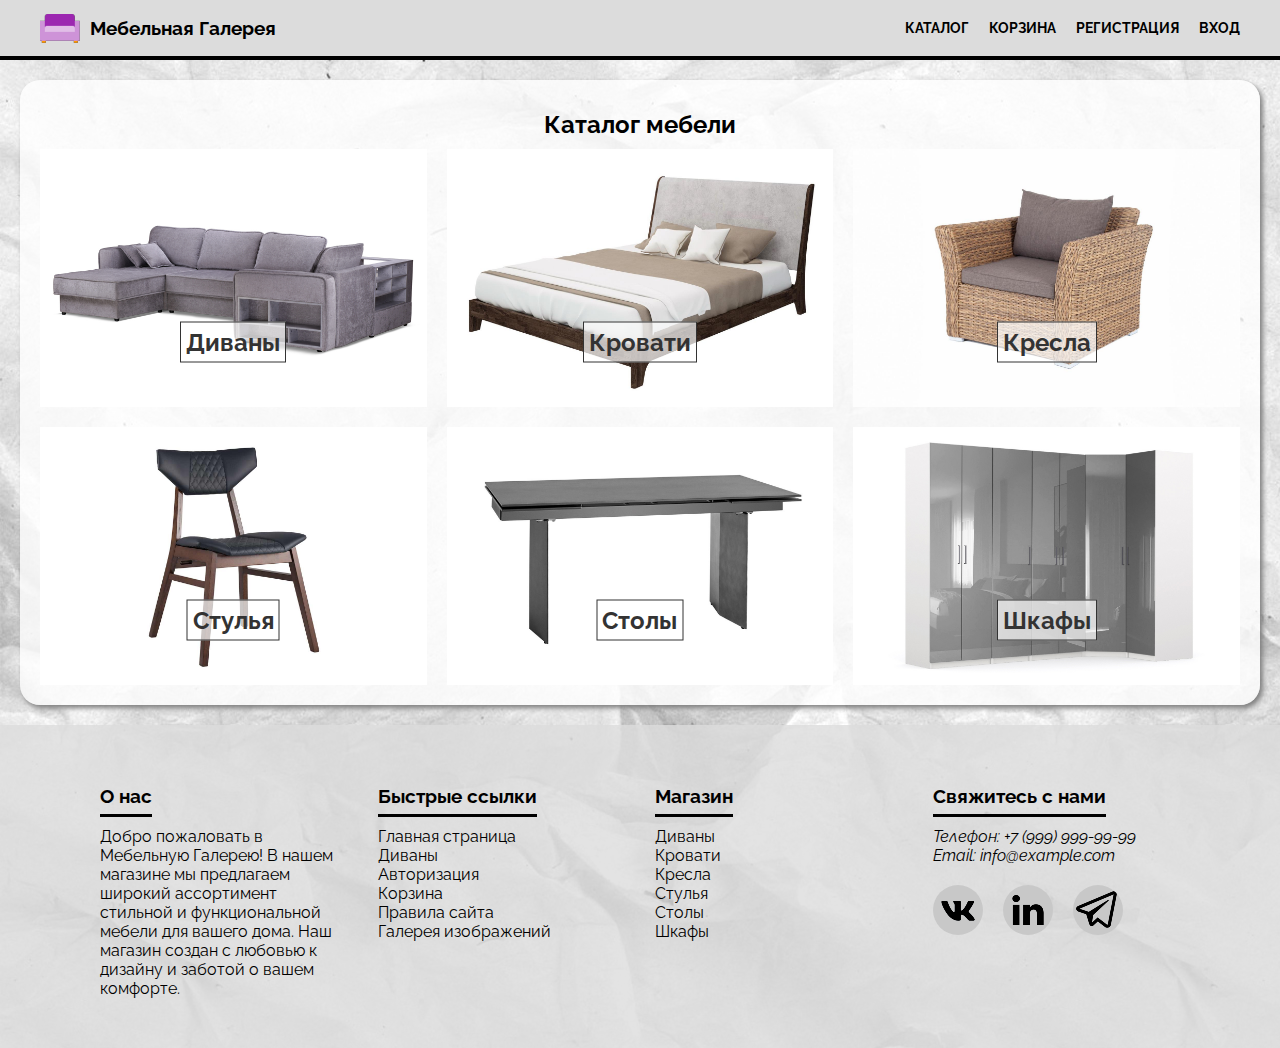
<file: index.html>
<!DOCTYPE html>
<html lang="en">

<head>
    <meta charset="UTF-8">
    <meta name="viewport" content="width=device-width, initial-scale=1.0">
    <title>Мебельная Галерея</title>
    <link rel="icon" type="image/png" href="static/images/favicon/favicon.png">
    <link rel="stylesheet" href="static/styles/style.css">
    <link rel="stylesheet" href="static/styles/index.css">
    <style>
        @import url('https://fonts.googleapis.com/css2?family=Raleway:ital,wght@0,400;0,500;0,600;0,700;0,800;0,900;1,400;1,500;1,600;1,700;1,800;1,900&display=swap');
    </style>
</head>

<body>
    <header class="header-body">
        <div class="logo">
            <img src="static/images/favicon/favicon.png" alt="Логотип сайта" width="40px" height="29px">
            <h3>Мебельная Галерея</h3>
        </div>

        <nav class="nav-menu">
            <input type="checkbox" id="checkbox-toggle">
            <label for="checkbox-toggle" class="hamburger"><span class="hamburger-line"></span></label>
            <ul class="nav-list">
                <li><a href="index.html">Каталог</a></li>
                <li><a href="shopping-cart.html">Корзина</a></li>
                <li><a href="registration.html">Регистрация</a></li>
                <li><a href="login.html">Вход</a></li>
            </ul>
        </nav>     
    </header>

    <main>
        <article>
            <section>
                <h2 id="catalog">Каталог мебели</h2>
                <div class="catalog-table">
                  <a href="page.html" target="_blank" class="catalog-item">
                    <img src="static/images/catalog/catalog-sofa.jpg" alt="Диваны">
                    <p>Диваны</p>
                  </a>
                  <a href="#" class="catalog-item">
                    <img src="static/images/catalog/catalog-bed.jpg" alt="Кровати">
                    <p>Кровати</p>
                  </a>
                  <a href="#" class="catalog-item">
                    <img src="static/images/catalog/catalog-armchair.jpg" alt="Кресла">
                    <p>Кресла</p>
                  </a>
                  <a href="#" class="catalog-item">
                    <img src="static/images/catalog/catalog-chair.jpg" alt="Стулья">
                    <p>Стулья</p>
                  </a>
                  <a href="#" class="catalog-item">
                    <img src="static/images/catalog/catalog-table.jpg" alt="Столы">
                    <p>Столы</p>
                  </a>
                  <a href="#" class="catalog-item">
                    <img src="static/images/catalog/catalog-wardrobe.jpg" alt="Шкафы">
                    <p>Шкафы</p>
                  </a>
                </div>
            </section>

        </article>
    </main>

    <footer>
        <div class="about-us">
            <h3>О нас</h3>
            <p>
                Добро пожаловать в Мебельную Галерею! В нашем магазине мы предлагаем широкий ассортимент стильной и функциональной мебели для вашего дома. Наш магазин создан с любовью к дизайну и заботой о вашем комфорте.
            </p>
        </div>

        <div class="quick-links">
            <h3>Быстрые ссылки</h3>
            <ul>
                <li><a href="index.html">Главная страница</a></li>
                <li><a href="page.html">Диваны</a></li>
                <li><a href="login.html">Авторизация</a></li>
                <li><a href="shopping-cart.html">Корзина</a></li>
                <li><a href="#">Правила сайта</a></li>
                <li><a href="#">Галерея изображений</a></li>
            </ul>
        </div>

        <div class="shop">
            <h3>Магазин</h3>
            <ul>
                <li><a href="#">Диваны</a></li>
                <li><a href="#">Кровати</a></li>
                <li><a href="#">Кресла</a></li>
                <li><a href="#">Стулья</a></li>
                <li><a href="#">Столы</a></li>               
                <li><a href="#">Шкафы</a></li>
             </ul>
        </div>

        <div class="contact-us">
            <h3>Свяжитесь с нами</h3>
            <address>
                Телефон: <a href="tel:+79999999999">+7 (999) 999-99-99</a></p>
                Email: <a href="mailto:info@example.com">info@example.com</a></p>
            </address>
            <div class="circle-buttons">
                <button class="circle" id="circle1"></button>
                <button class="circle" id="circle2"></button>
                <button class="circle" id="circle3"></button>
            </div>
        </div>
    </footer>

</body>

</html>
</file>
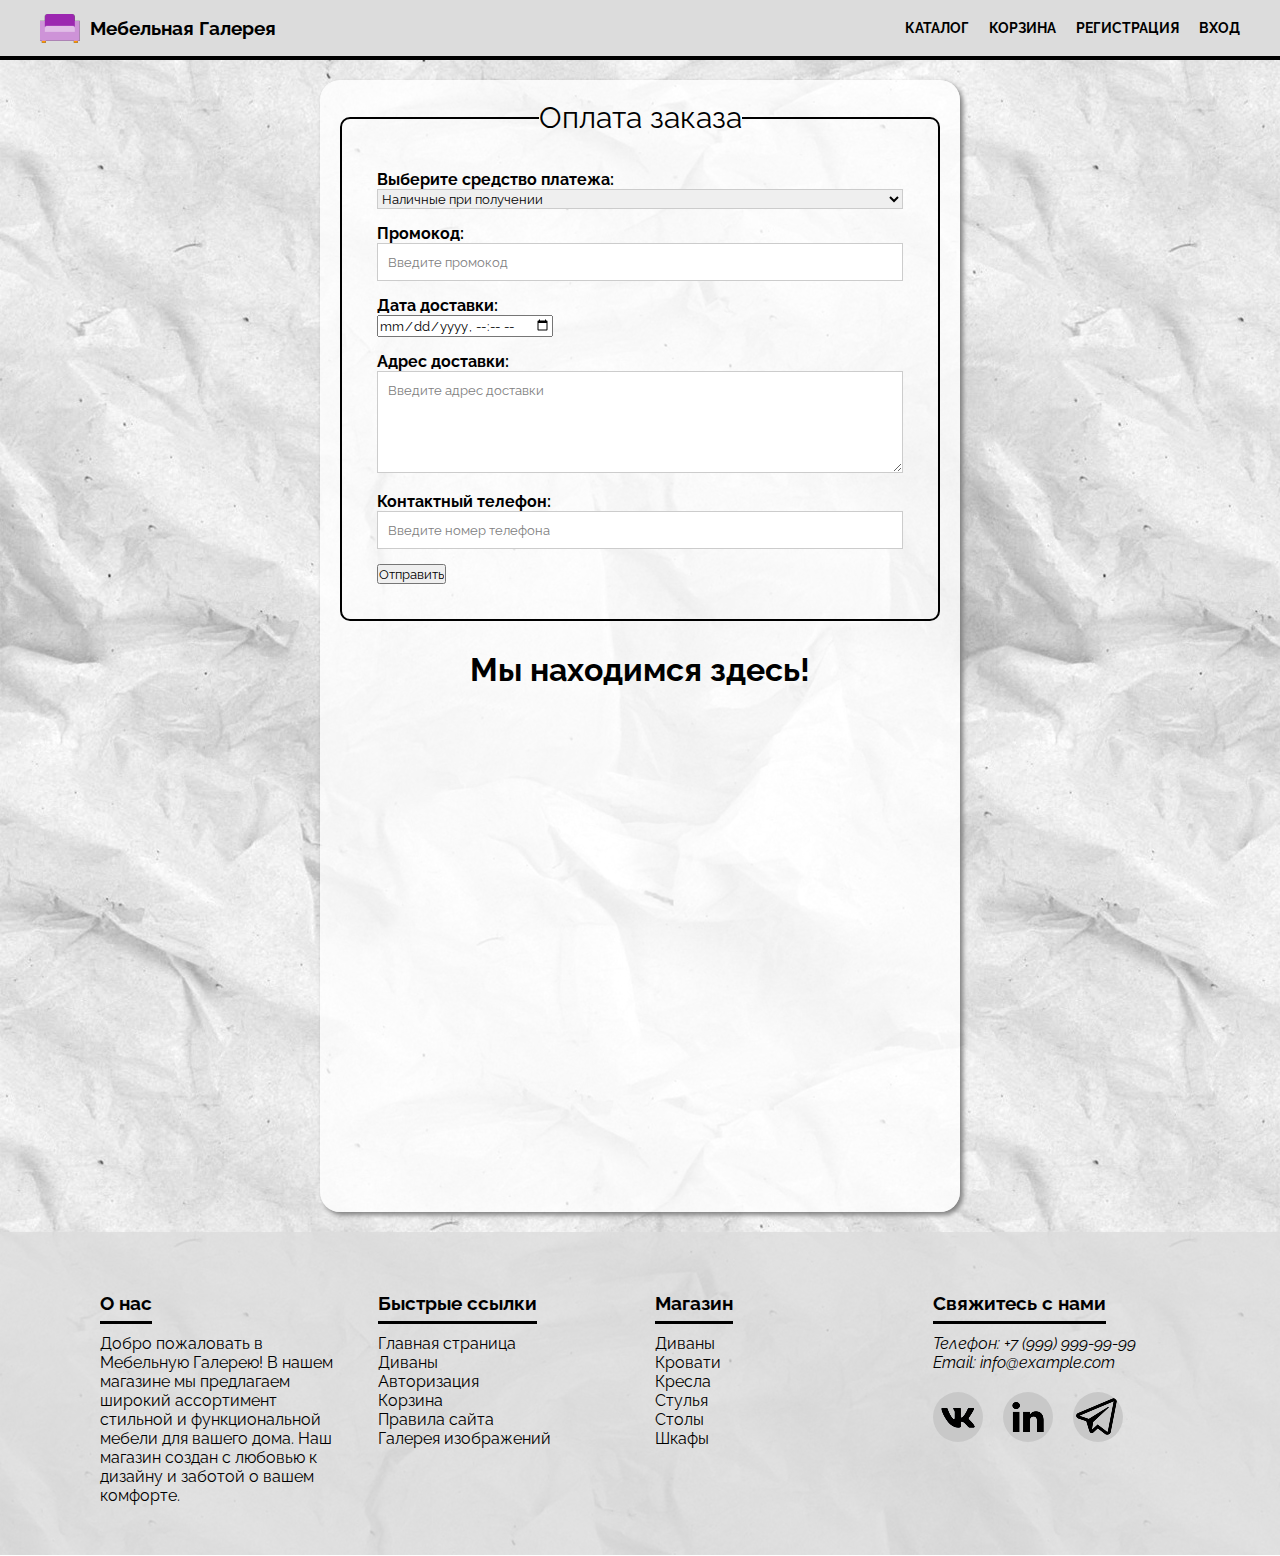
<file: delivery.html>
<!DOCTYPE html>
<html lang="en">

<head>
    <meta charset="UTF-8">
    <meta name="viewport" content="width=device-width, initial-scale=1.0">
    <title>Мебельная Галерея</title>
    <link rel="icon" type="image/png" href="static/images/favicon/favicon.png">
    <link rel="stylesheet" href="static/styles/style.css">
    <link rel="stylesheet" href="static/styles/delivery.css">
    <style>
        @import url('https://fonts.googleapis.com/css2?family=Raleway:ital,wght@0,400;0,500;0,600;0,700;0,800;0,900;1,400;1,500;1,600;1,700;1,800;1,900&display=swap');
    </style>
</head>

<body>
    <header class="header-body">
        <div class="logo">
            <img src="static/images/favicon/favicon.png" alt="Логотип сайта" width="40px" height="29px">
            <h3>Мебельная Галерея</h3>
        </div>

        <nav class="nav-menu">
            <input type="checkbox" id="checkbox-toggle">
            <label for="checkbox-toggle" class="hamburger"><span class="hamburger-line"></span></label>
            <ul class="nav-list">
                <li><a href="index.html">Каталог</a></li>
                <li><a href="shopping-cart.html">Корзина</a></li>
                <li><a href="registration.html">Регистрация</a></li>
                <li><a href="login.html">Вход</a></li>
            </ul>
        </nav>     
    </header>

    <main>
        <article>
            <section>
                <form method="post" action="">
                    <fieldset>
                    <legend>Оплата заказа</legend>
                    
                    <div class="input-form">
                        <label for="payment">Выберите средство платежа:</label>
                        <select id="payment" name="payment" required>
                            <option value="cash">Наличные при получении</option>
                            <option value="banc-card">Банковская карта</option>
                            <option value="installment">Рассрочка</option>
                            <option value="sertificate">Подарочный сертификат</option>
                            <option value="points">Баллы нашего магазина</option>
                            <option value="sber">Баллы СберСпасибо</option>
                        </select>
                    </div>

                    <div class="input-form">
                        <label for="promocode">Промокод:</label>
                        <input type="text" id="promocode" name="promocode" placeholder="Введите промокод">
                    </div>

                    <div class="input-form">
                        <label for="date">Дата доставки:</label>
                        <input type="datetime-local" id="date" name="date" min="2023-10-15T00:00" max="2024-12-31T23:59" placeholder="Введите дату доставки" required>
                    </div>                    

                    <div class="input-form">
                        <label for="address">Адрес доставки:</label>
                        <textarea id="address" name="address"cols="40" rows="5" minlength="10" maxlength="200" placeholder="Введите адрес доставки" required></textarea>
                    </div>
                      
                    <div class="input-form">
                        <label for="phone">Контактный телефон:</label>
                        <input type="tel" id="phone" name="phone" pattern="[0-9]{10}" placeholder="Введите номер телефона" required>
                    </div>


                      
                    <div class="input-form"><input type="submit" value="Отправить"></div>
                    </fieldset>
                  </form> 

                  <div class="map">
                      <h1>Мы находимся здесь!</h1>
                      <iframe src="https://www.google.com/maps/embed?pb=!1m18!1m12!1m3!1d19254.155800235738!2d37.48500802304087!3d55.67294861331134!2m3!1f0!2f0!3f0!3m2!1i1024!2i768!4f13.1!3m3!1m2!1s0x46b54dc1d23b51c3%3A0x74763ed59c81ccb6!2z0KDQotCjINCc0JjQoNCt0JA!5e0!3m2!1sru!2sfr!4v1697380993816!5m2!1sru!2sfr" width="600" height="450" style="border:0;" allowfullscreen="" loading="lazy" referrerpolicy="no-referrer-when-downgrade"></iframe>
                  </div>
            </section>

        </article>
    </main>

    <footer>
        <div class="about-us">
            <h3>О нас</h3>
            <p>
                Добро пожаловать в Мебельную Галерею! В нашем магазине мы предлагаем широкий ассортимент стильной и функциональной мебели для вашего дома. Наш магазин создан с любовью к дизайну и заботой о вашем комфорте.
            </p>
        </div>

        <div class="quick-links">
            <h3>Быстрые ссылки</h3>
            <ul>
                <li><a href="index.html">Главная страница</a></li>
                <li><a href="page.html">Диваны</a></li>
                <li><a href="login.html">Авторизация</a></li>
                <li><a href="shopping-cart.html">Корзина</a></li>
                <li><a href="#">Правила сайта</a></li>
                <li><a href="#">Галерея изображений</a></li>
            </ul>
        </div>

        <div class="shop">
            <h3>Магазин</h3>
            <ul>
                <li><a href="#">Диваны</a></li>
                <li><a href="#">Кровати</a></li>
                <li><a href="#">Кресла</a></li>
                <li><a href="#">Стулья</a></li>
                <li><a href="#">Столы</a></li>               
                <li><a href="#">Шкафы</a></li>
             </ul>
        </div>

        <div class="contact-us">
            <h3>Свяжитесь с нами</h3>
            <address>
                Телефон: <a href="tel:+79999999999">+7 (999) 999-99-99</a></p>
                Email: <a href="mailto:info@example.com">info@example.com</a></p>
            </address>
            <div class="circle-buttons">
                <button class="circle" id="circle1"></button>
                <button class="circle" id="circle2"></button>
                <button class="circle" id="circle3"></button>
            </div>
        </div>
    </footer>

</body>

</html>
</file>
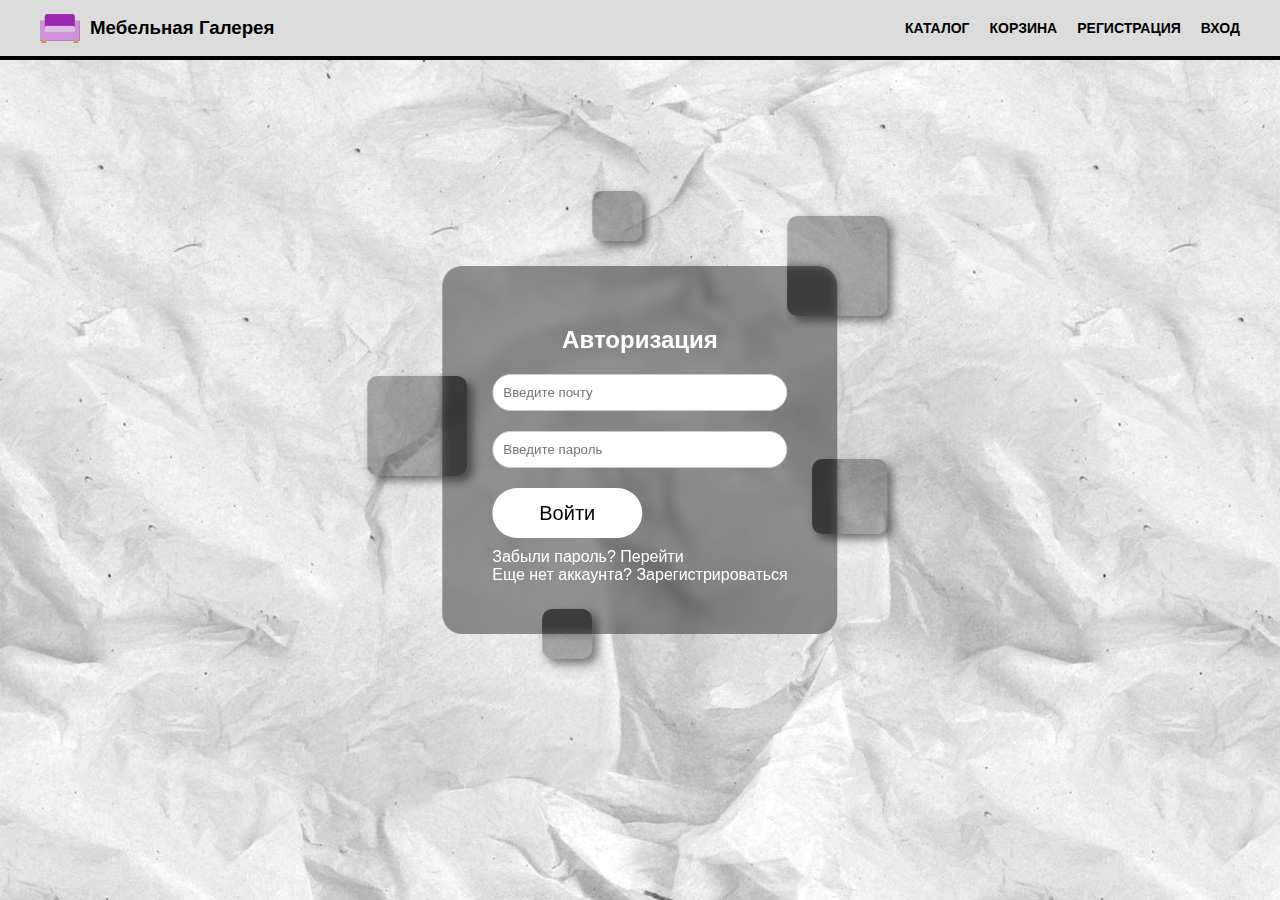
<file: login.html>
<!DOCTYPE html>
<html lang="en">

<head>
    <meta charset="UTF-8">
    <meta name="viewport" content="width=device-width, initial-scale=1.0">
    <title>Мебельная Галерея</title>
    <link rel="icon" type="image/png" href="static/images/favicon/favicon.png">
    <link rel="stylesheet" href="static/styles/style.css">
    <link rel="stylesheet" href="static/styles/login.css">
    <style>
        @import url('https://fonts.googleapis.com/css2?family=Open+Sans&family=Roboto+Condensed:ital,wght@0,300;0,400;0,700;1,300;1,400;1,700&display=swap');
    </style>
</head>

<body>
    <header class="header-body">
        <div class="logo">
            <img src="static/images/favicon/favicon.png" alt="Логотип сайта" width="40px" height="29px">
            <h3>Мебельная Галерея</h3>
        </div>

        <nav class="nav-menu">
            <input type="checkbox" id="checkbox-toggle">
            <label for="checkbox-toggle" class="hamburger"><span class="hamburger-line"></span></label>
            <ul class="nav-list">
                <li><a href="index.html">Каталог</a></li>
                <li><a href="shopping-cart.html">Корзина</a></li>
                <li><a href="registration.html">Регистрация</a></li>
                <li><a href="login.html">Вход</a></li>
            </ul>
        </nav>     
    </header>

    <main>

        <form class="contact-form">
            
            <h2 class="form-title">Авторизация</h2>
            <div class="input-form">
                <input type="email" id="mail" name="mail" placeholder="Введите почту">
            </div>
            <div class="input-form">
                <input type="password" id="password" name="password" pattern="[0-9]{10}" placeholder="Введите пароль">
            </div>
            <div class="input-form">
                <input type="submit" value="Войти">
            </div>

            <div class="extra-inf">
                <div>
                    <p>
                        Забыли пароль? <a href="#">Перейти</a>
                    </p>
                </div>
                <div>
                    <p>
                        Еще нет аккаунта? <a href="registration.html">Зарегистрироваться</a>
                    </p>
                </div>
            </div>
            <div class="square first"></div>
            <div class="square second"></div>
            <div class="square third"></div>
            <div class="square fourth"></div>
            <div class="square fifth"></div>
        </form>

    </main>

</body>

</html>
</file>
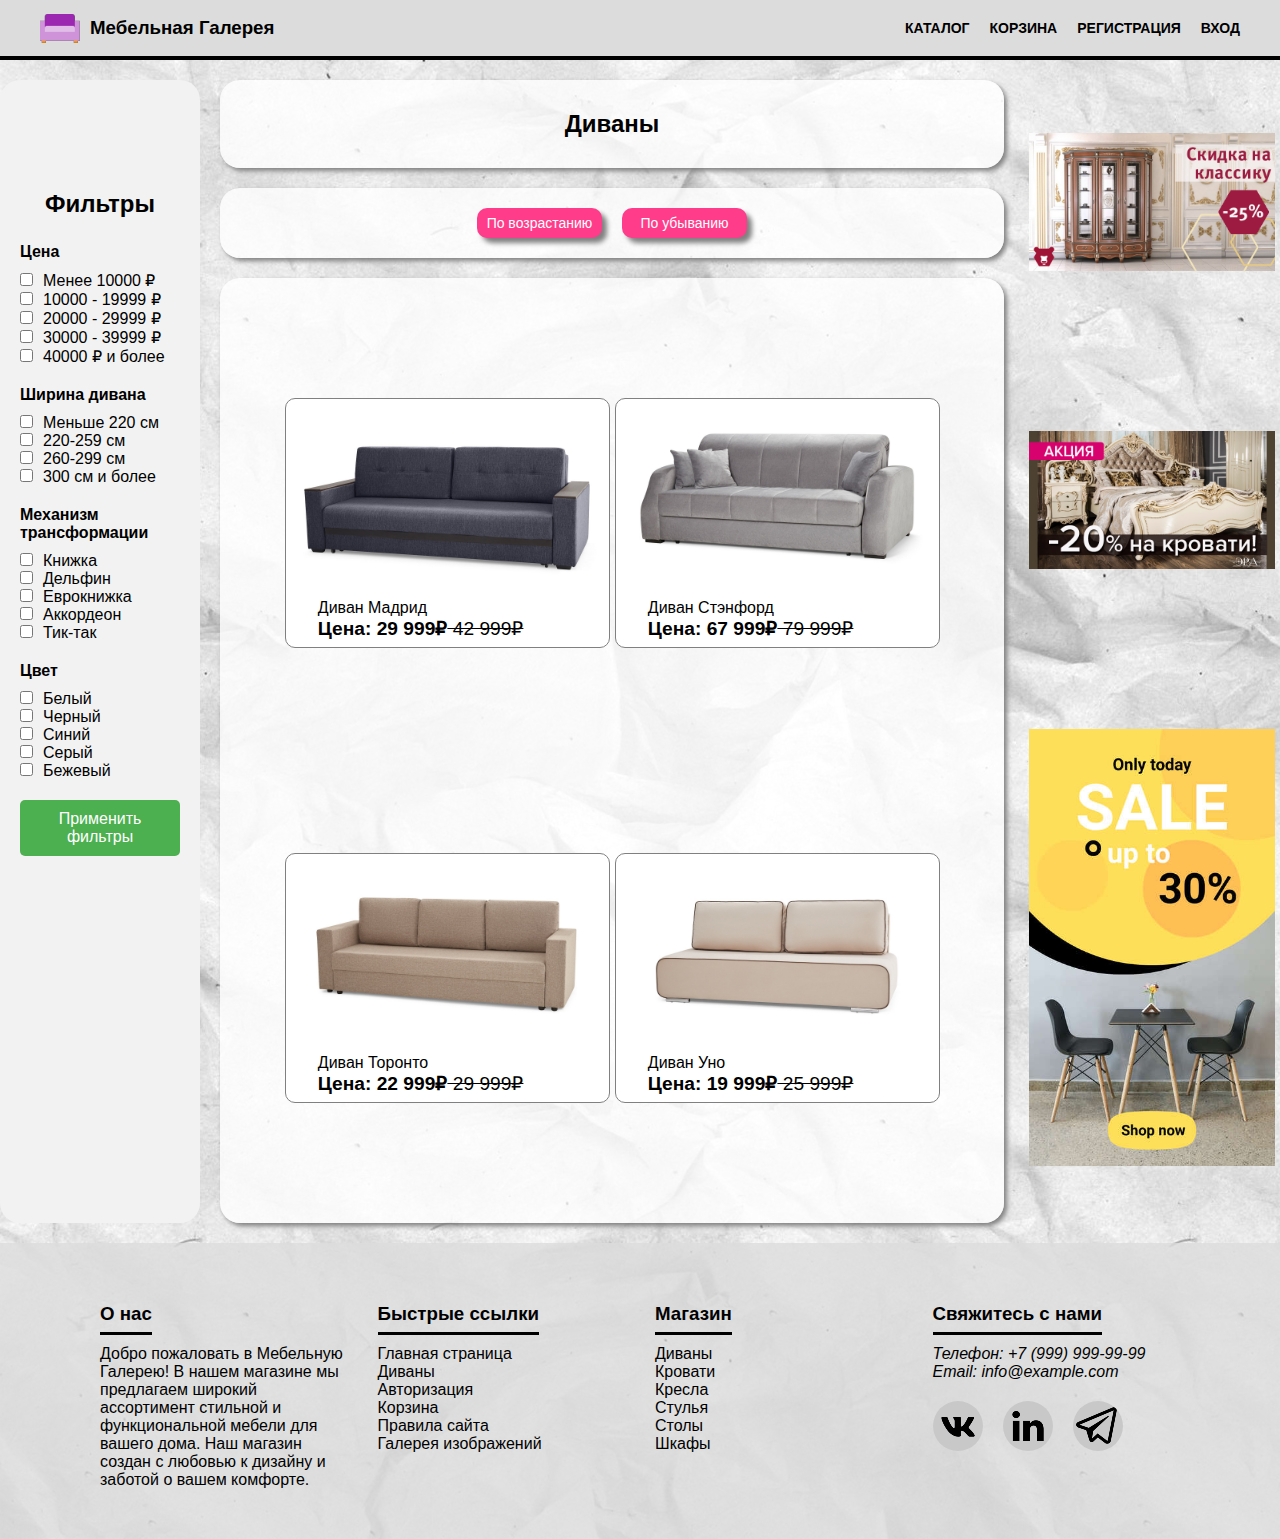
<file: page.html>
<!DOCTYPE html>
<html lang="en">

<head>
    <meta charset="UTF-8" />
    <meta name="viewport" content="width=device-width, initial-scale=1.0" />
    <title>Мебельная Галерея</title>
    <link rel="icon" type="image/png" href="static/images/favicon/favicon.png">
    <link rel="stylesheet" href="static/styles/style.css">
    <link rel="stylesheet" href="static/styles/page.css">
    <style>
        @import url('https://fonts.googleapis.com/css2?family=Open+Sans&family=Roboto+Condensed:ital,wght@0,300;0,400;0,700;1,300;1,400;1,700&display=swap');
    </style>
</head>

<body>
    <header class="header-body">
        <div class="logo">
            <img src="static/images/favicon/favicon.png" alt="Логотип сайта" width="40px" height="29px">
            <h3>Мебельная Галерея</h3>
        </div>

        <nav class="nav-menu">
            <input type="checkbox" id="checkbox-toggle">
            <label for="checkbox-toggle" class="hamburger"><span class="hamburger-line"></span></label>
            <ul class="nav-list">
                <li><a href="index.html">Каталог</a></li>
                <li><a href="shopping-cart.html">Корзина</a></li>
                <li><a href="registration.html">Регистрация</a></li>
                <li><a href="login.html">Вход</a></li>
            </ul>
        </nav>     
    </header>

    <aside class="filter">
        <div class="filter-block">
            <h3>Фильтры</h3>

            <div class="filter-item price">
                <p>Цена</p>
                <ul type="none">
                    <li><input type="checkbox" data-min-price="0" data-max-price="9999">Менее 10000 ₽</input></li>
                    <li><input type="checkbox" data-min-price="10000" data-max-price="19999">10000 - 19999 ₽</input></li>
                    <li><input type="checkbox" data-min-price="20000" data-max-price="29999">20000 - 29999 ₽</input></li>
                    <li><input type="checkbox" data-min-price="30000" data-max-price="39999">30000 - 39999 ₽</li>
                    <li><input type="checkbox" data-min-price="40000" data-max-price="99999">40000 ₽ и более</input></li>
                </ul>
            </div>

            <div class="filter-item width">
                <p>Ширина дивана</p>
                <ul type="none">
                    <li><input type="checkbox" data-min-width="0" data-max-width="219">Меньше 220 см</li>
                    <li><input type="checkbox" data-min-width="220" data-max-width="259">220-259 см</li>
                    <li><input type="checkbox" data-min-width="260" data-max-width="299">260-299 см</li>
                    <li><input type="checkbox" data-min-width="300" data-max-width="999">300 см и более</li>
                </ul>
            </div>

            <div class="filter-item mechanism">
                <p>Механизм трансформации</p>
                <ul type="none">
                    <li><input type="checkbox" data-mechanism="0">Книжка</li>
                    <li><input type="checkbox" data-mechanism="1">Дельфин</li>
                    <li><input type="checkbox" data-mechanism="2">Еврокнижка</li>
                    <li><input type="checkbox" data-mechanism="3">Аккордеон</li>
                    <li><input type="checkbox" data-mechanism="4">Тик-так</li>
                </ul>
            </div>

            <div class="filter-item color">
                <p>Цвет</p>
                <ul type="none">
                    <li><input type="checkbox" class="white" data-color="0">Белый</li>
                    <li><input type="checkbox" class="black" data-color="1">Черный</li>
                    <li><input type="checkbox" class="blue" data-color="2">Синий</li>
                    <li><input type="checkbox" class="green" data-color="3">Серый</li>
                    <li><input type="checkbox" class="red" data-color="4">Бежевый</li>
                </ul>
            </div>

            <button class="filter-button">Применить фильтры</button>
        </div>
    </aside>

    <main>        

        <section>
            <h2>Диваны</h2>
        </section>

        <section class="sorting-buttons">
            <button class="low-to-high flash button">По возрастанию</button>
            <button class="high-to-low flash button">По убыванию</button>
        </section>

        <section class="sofa-sections">
            <ul class="items">
                <li price="29999" data-width="241" data-color="2" data-mechanism="2">
                    <img src="static/images/items/sofas/MadridSofa.jpg" alt="Диван Мадрид">
                    <div class="buy">
                        <div>Диван Мадрид</div>
                        <div><strong>Цена: 29 999₽</strong><s> 42 999₽</s></div>
                    </div>
                    <div class="info">
                        <div class="info-text">
                            <span class="left">Размеры дивана (ШхВхГ)</span>
                            <span class="right">241х91х108 см</span>
                        </div>
                        <div class="info-text">
                            <span class="left">Цвет</span>
                            <span class="right">Синий</span>
                        </div>
                        <div class="info-text">
                            <span class="left">Механизм трансформации</span>
                            <span class="right">Еврокнижка</span>
                        </div>
                        <button class="orange button">
                            <span></span>
                            <span></span>
                            <span></span>
                            <span></span>
                            В корзину
                        </button>
                    </div>
                </li>
                <li price="67999" price="79999" data-width="225" data-color="3" data-mechanism="3">
                    <img src="static/images/items/sofas/StanfordSofa.jpg" alt="Диван Стэнфорд">
                    <div class="buy">
                        <div>Диван Стэнфорд</div>
                        <div><strong>Цена: 67 999₽</strong><s> 79 999₽</s></div>
                    </div>
                    <div class="info">
                        <div class="info-text">
                            <span class="left">Размеры дивана (ШхВхГ):</span>
                            <span class="right">225х93х118 см</span>
                        </div>
                        <div class="info-text">
                            <span class="left">Цвет</span>
                            <span class="right">Cерый</span>
                        </div>
                        <div class="info-text">
                            <span class="left">Механизм трансформации</span>
                            <span class="right">Аккордеон</span>
                        </div>
                        <button class="orange button">
                            <span></span>
                            <span></span>
                            <span></span>
                            <span></span>
                            В корзину
                        </button>
                    </div>
                </li>
                <li price="22999" data-width="235" data-color="4" data-mechanism="1">
                    <img src="static/images/items/sofas/TorontoSofa.jpg" alt="Диван Торонто">
                    <div class="buy">
                        <div>Диван Торонто</div>
                        <div><strong>Цена: 22 999₽</strong><s> 29 999₽</s></div>
                    </div>
                    <div class="info">
                        <div class="info-text">
                            <span class="left">Размеры дивана (ШхВхГ)</span>
                            <span class="right">235х90х155 см</span>
                        </div>
                        <div class="info-text">
                            <span class="left">Цвет</span>
                            <span class="right">Бежевый</span>
                        </div>
                        <div class="info-text">
                            <span class="left">Механизм трансформации</span>
                            <span class="right">Дельфин</span>
                        </div>
                        <button class="orange button">
                            <span></span>
                            <span></span>
                            <span></span>
                            <span></span>
                            В корзину
                        </button>
                    </div>
                </li>
                <li price="19999" data-width="204" data-color="4" data-mechanism="2">
                    <img src="static/images/items/sofas/UnoSofa.jpg" alt="Диван Уно">
                    <div class="buy">
                        <div>Диван Уно</div>
                        <div><strong>Цена: 19 999₽</strong><s> 25 999₽</s></div>
                    </div>
                    <div class="info">
                        <div class="info-text">
                            <span class="left">Размеры дивана (ШхВхГ):</span>
                            <span class="right">204х89х87 см</span>
                        </div>
                        <div class="info-text">
                            <span class="left">Цвет</span>
                            <span class="right">Бежевый</span>
                        </div>
                        <div class="info-text">
                            <span class="left">Механизм трансформации</span>
                            <span class="right">Еврокнижка</span>
                        </div>
                        <button class="orange button">
                            <span></span>
                            <span></span>
                            <span></span>
                            <span></span>
                            В корзину
                        </button>
                    </div>
                </li>
            </ul>
        </section>

    </main>

    <aside class="ads">
        <div class="ads-item">
            <img src="static/images/discounts/ads1.jpg" alt="">
        </div>
        <div class="ads-item">
            <img src="static/images/discounts/ads2.jpg" alt="">
        </div>
        <div class="ads-item">
            <img src="static/images/discounts/ads3.jpg" alt="">
        </div>
        <div class="ads-item">
            <img src="static/images/discounts/ads4.jpg" alt="">
        </div>
    </aside>

    <footer>
        <div class="about-us">
            <h3>О нас</h3>
            <p>
                Добро пожаловать в Мебельную Галерею! В нашем магазине мы предлагаем широкий ассортимент стильной и функциональной мебели для вашего дома. Наш магазин создан с любовью к дизайну и заботой о вашем комфорте.
            </p>
        </div>

        <div class="quick-links">
            <h3>Быстрые ссылки</h3>
            <ul>
                <li><a href="index.html">Главная страница</a></li>
                <li><a href="page.html">Диваны</a></li>
                <li><a href="login.html">Авторизация</a></li>
                <li><a href="shopping-cart.html">Корзина</a></li>
                <li><a href="#">Правила сайта</a></li>
                <li><a href="#">Галерея изображений</a></li>
            </ul>
        </div>

        <div class="shop">
            <h3>Магазин</h3>
            <ul>
                <li><a href="#">Диваны</a></li>
                <li><a href="#">Кровати</a></li>
                <li><a href="#">Кресла</a></li>
                <li><a href="#">Стулья</a></li>
                <li><a href="#">Столы</a></li>               
                <li><a href="#">Шкафы</a></li>
             </ul>
        </div>

        <div class="contact-us">
            <h3>Свяжитесь с нами</h3>
            <address>
                Телефон: <a href="tel:+79999999999">+7 (999) 999-99-99</a></p>
                Email: <a href="mailto:info@example.com">info@example.com</a></p>
            </address>
            <div class="circle-buttons">
                <button class="circle" id="circle1"></button>
                <button class="circle" id="circle2"></button>
                <button class="circle" id="circle3"></button>
            </div>
        </div>
    </footer>
    <script src="scripts/script-sort.js"></script>
    <script src="scripts/script-filter.js"></script>
    <script src="scripts/script-add-to-shopping-cart.js"></script>
</body>

</html>
</file>
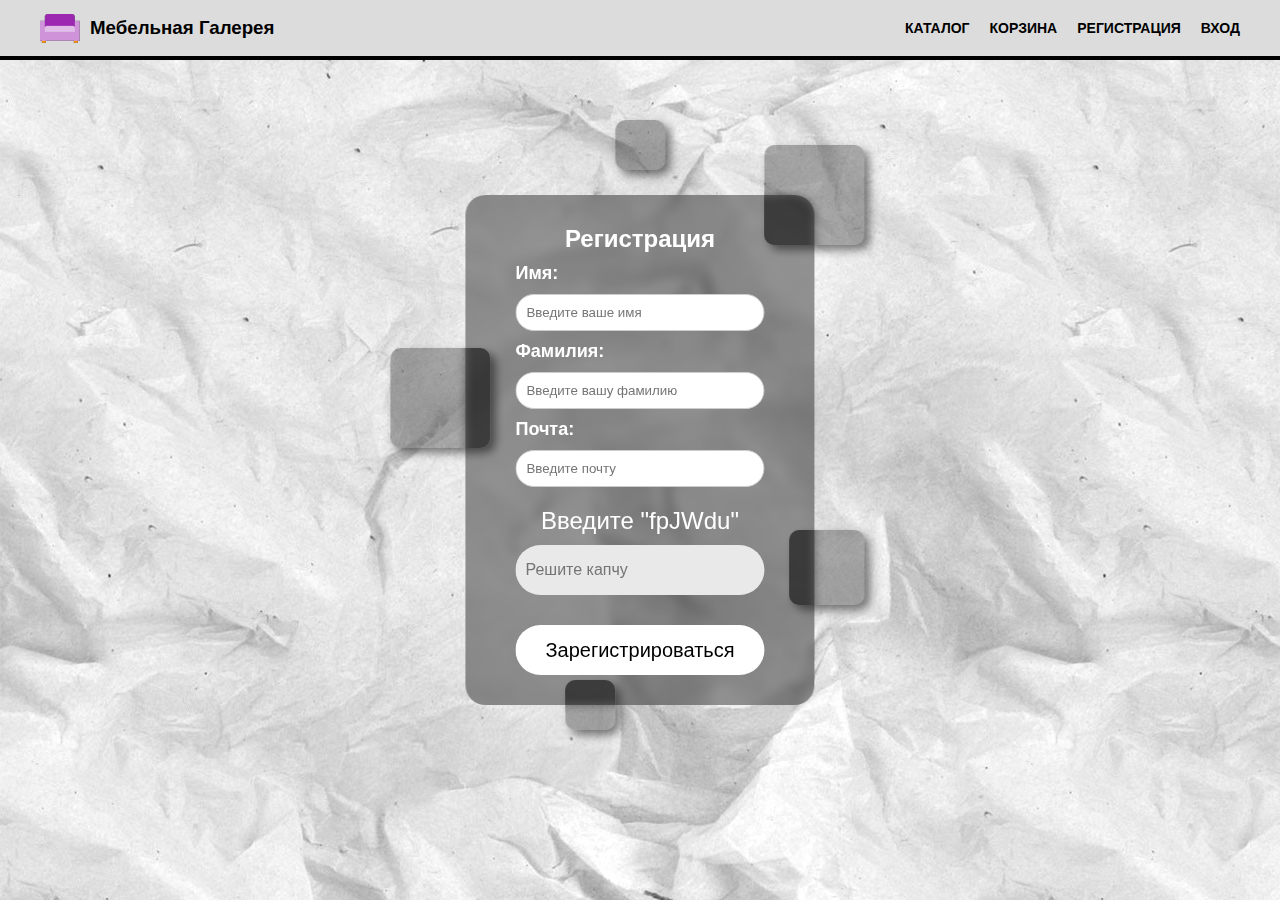
<file: registration.html>
<!DOCTYPE html>
<html lang="en">

<head>
    <meta charset="UTF-8">
    <meta name="viewport" content="width=device-width, initial-scale=1.0">
    <title>Мебельная Галерея</title>
    <link rel="icon" type="image/png" href="static/images/favicon/favicon.png">
    <link rel="stylesheet" href="static/styles/style.css">
    <link rel="stylesheet" href="static/styles/registration.css">
    <style>
        @import url('https://fonts.googleapis.com/css2?family=Open+Sans&family=Roboto+Condensed:ital,wght@0,300;0,400;0,700;1,300;1,400;1,700&display=swap');
    </style>
</head>

<body>
    <header class="header-body">
        <div class="logo">
            <img src="static/images/favicon/favicon.png" alt="Логотип сайта" width="40px" height="29px">
            <h3>Мебельная Галерея</h3>
        </div>

        <nav class="nav-menu">
            <input type="checkbox" id="checkbox-toggle">
            <label for="checkbox-toggle" class="hamburger"><span class="hamburger-line"></span></label>
            <ul class="nav-list">
                <li><a href="index.html">Каталог</a></li>
                <li><a href="shopping-cart.html">Корзина</a></li>
                <li><a href="registration.html">Регистрация</a></li>
                <li><a href="login.html">Вход</a></li>
            </ul>
        </nav>     
    </header>

    <main>

        <form class="contact-form">
            
            <h2 class="form-title">Регистрация</h2>
            <div class="input-form">
                <label for="name">Имя:</label>
                <input type="text" id="name" name="name" placeholder="Введите ваше имя" required>
            </div>
            <div class="input-form">
                <label for="name">Фамилия:</label>
                <input type="text" id="surname" name="surname" placeholder="Введите вашу фамилию" required>
            </div>
            <div class="input-form">
                <label for="mail">Почта:</label>
                <input type="email" id="email" name="email" placeholder="Введите почту">
            </div>

            <div class="captcha">
                <div class="captcha-text" id="captcha-text"></div>
                <input type="text" id="captcha-input" placeholder="Решите капчу">

                <div class="error-message" id="error-message"></div>
            </div>

            <div class="input-form">
                <input type="submit" id="submit-button" value="Зарегистрироваться">
            </div>

            <div class="square first"></div>
            <div class="square second"></div>
            <div class="square third"></div>
            <div class="square fourth"></div>
            <div class="square fifth"></div>
        </form>

    </main>

    <script src="scripts/script-captcha.js"></script>
</body>

</html>
</file>
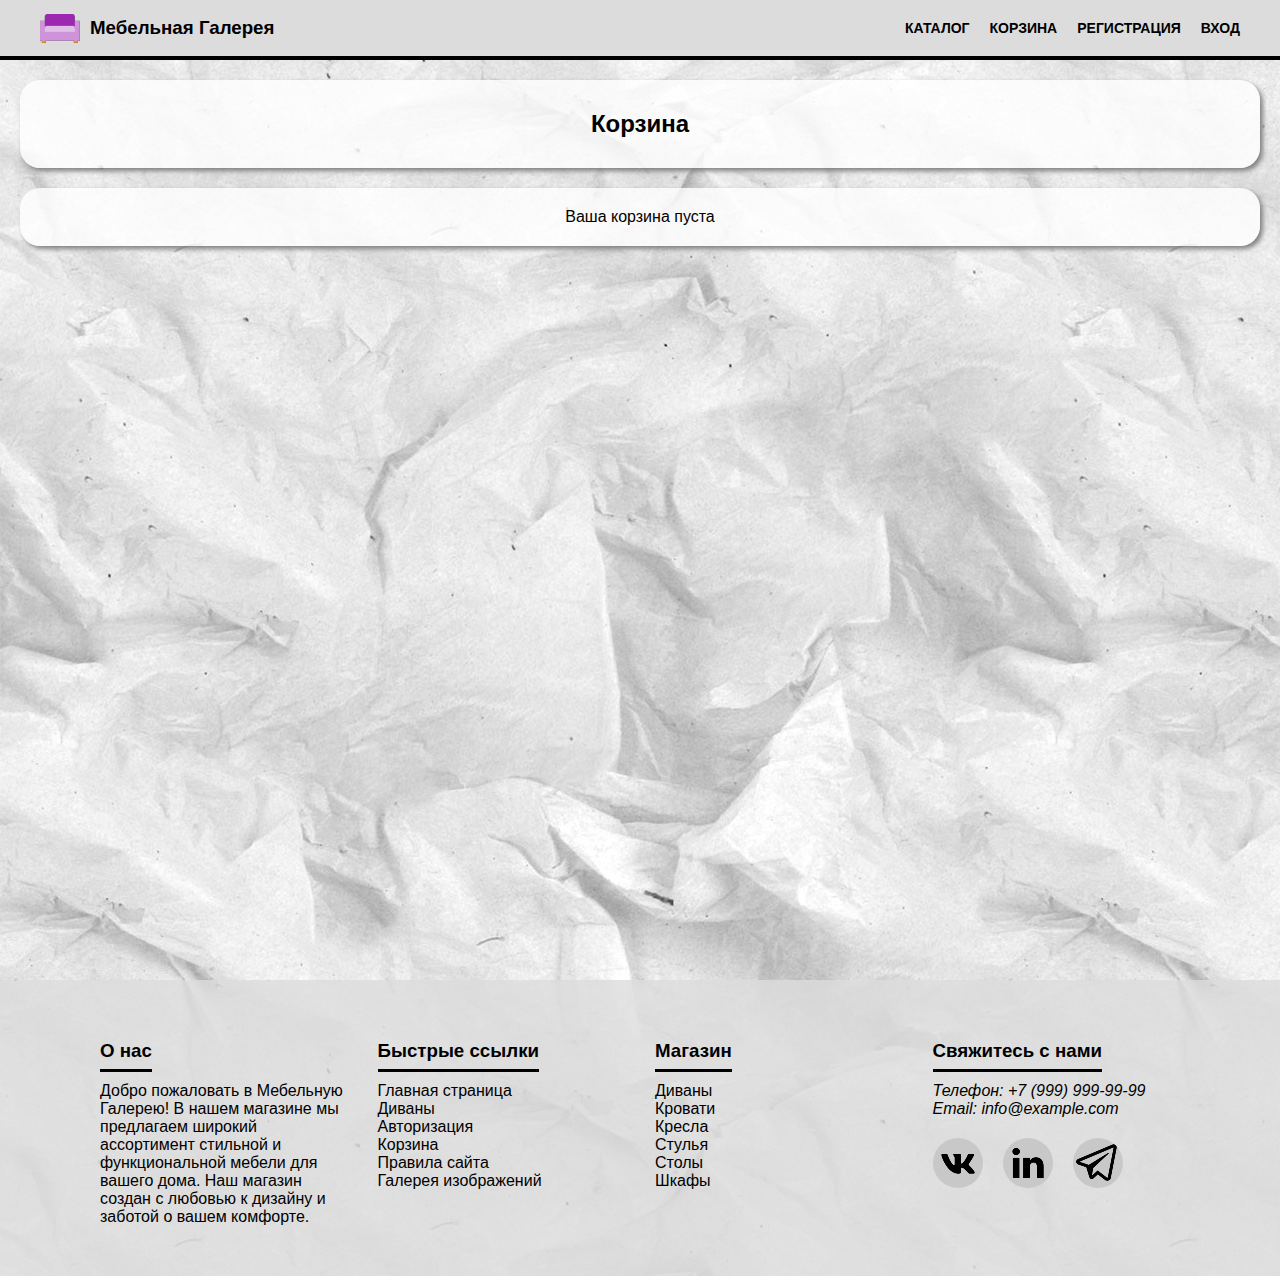
<file: shopping-cart.html>
<!DOCTYPE html>
<html lang="en">

<head>
    <meta charset="UTF-8">
    <meta name="viewport" content="width=device-width, initial-scale=1.0">
    <title>Мебельная Галерея</title>
    <link rel="icon" type="image/png" href="static/images/favicon/favicon.png">
    <link rel="stylesheet" href="static/styles/style.css">
    <link rel="stylesheet" href="static/styles/shopping-cart.css">
    <style>
        @import url('https://fonts.googleapis.com/css2?family=Open+Sans&family=Roboto+Condensed:ital,wght@0,300;0,400;0,700;1,300;1,400;1,700&display=swap');
    </style>
</head>

<body>
    <header class="header-body">
        <div class="logo">
            <img src="static/images/favicon/favicon.png" alt="Логотип сайта" width="40px" height="29px">
            <h3>Мебельная Галерея</h3>
        </div>

        <nav class="nav-menu">
            <input type="checkbox" id="checkbox-toggle">
            <label for="checkbox-toggle" class="hamburger"><span class="hamburger-line"></span></label>
            <ul class="nav-list">
                <li><a href="index.html">Каталог</a></li>
                <li><a href="shopping-cart.html">Корзина</a></li>
                <li><a href="registration.html">Регистрация</a></li>
                <li><a href="login.html">Вход</a></li>
            </ul>
        </nav>     
    </header>

    <main>
        <article class="shopping-cart">
            <section><h2>Корзина</h2></section>
            <section class="items"></section>
            <section class="buy-section"><a href="delivery.html" class="buy-button">Перейти к оформлению</a></section>
        </article>

        <script src="scripts/script-shopping-cart.js"></script>
    </main>

    <footer>
        <div class="about-us">
            <h3>О нас</h3>
            <p>
                Добро пожаловать в Мебельную Галерею! В нашем магазине мы предлагаем широкий ассортимент стильной и функциональной мебели для вашего дома. Наш магазин создан с любовью к дизайну и заботой о вашем комфорте.
            </p>
        </div>

        <div class="quick-links">
            <h3>Быстрые ссылки</h3>
            <ul>
                <li><a href="index.html">Главная страница</a></li>
                <li><a href="page.html">Диваны</a></li>
                <li><a href="login.html">Авторизация</a></li>
                <li><a href="shopping-cart.html">Корзина</a></li>
                <li><a href="#">Правила сайта</a></li>
                <li><a href="#">Галерея изображений</a></li>
            </ul>
        </div>

        <div class="shop">
            <h3>Магазин</h3>
            <ul>
                <li><a href="#">Диваны</a></li>
                <li><a href="#">Кровати</a></li>
                <li><a href="#">Кресла</a></li>
                <li><a href="#">Стулья</a></li>
                <li><a href="#">Столы</a></li>               
                <li><a href="#">Шкафы</a></li>
             </ul>
        </div>

        <div class="contact-us">
            <h3>Свяжитесь с нами</h3>
            <address>
                Телефон: <a href="tel:+79999999999">+7 (999) 999-99-99</a></p>
                Email: <a href="mailto:info@example.com">info@example.com</a></p>
            </address>
            <div class="circle-buttons">
                <button class="circle" id="circle1"></button>
                <button class="circle" id="circle2"></button>
                <button class="circle" id="circle3"></button>
            </div>
        </div>
    </footer>
</body>

</html>
</file>
<file: static/styles/style.css>
*{
    margin: 0;
    padding: 0;
    font-family: 'Raleway', sans-serif;
    box-sizing: border-box;
}


h1, h2, h3, h4, h5, h6{
    text-align: center;
    padding: 10px 0;
}

a, a:visited{
    text-decoration: none;
    color: #000;
}

a:hover, a:visited:hover {
    color: rgb(255, 255, 255);
}

a:hover{
    cursor: pointer;
}

ul li{
    list-style-type: none;
}


body{
    margin: 0 auto;
    padding-top: 60px;
    background-image: url('../images/other/paper-texture\ \(1\).jpg');
    background-repeat: repeat;
}

section{
    background-color: rgb(255, 255, 255, 0.8);
    margin: 20px;
    padding: 20px;
    border-radius: 20px;
    box-shadow: 3px 3px 5px gray;
}

header{
    width: 100%;
    position: fixed;
    top: 0;
    left: 0;
    padding: 10px 40px;
    border-bottom: 4px solid #000;
    z-index: 2;
    background-color: rgb(220, 220, 220);
}

.header-body{
    display: flex;
    align-items: center;
    height: 60px;
    justify-content: space-between;
}

.nav-menu, .nav-list{
    display: flex;
    align-items: center;
}

.nav-list li{
    font-size: 14px;
    list-style: none;
    margin-left: 20px;
    text-transform: uppercase;
    font-weight: bold;
}

#checkbox-toggle{
    display: none;
}

.hamburger{
    display: none;
    font-size: 24px;
    cursor: pointer;
    padding: 20px 0;
}

.hamburger-line{
    background-color: white;
    display: block;
    height: 3px;
    position: relative;
    width: 24px;
}

.hamburger-line::before,
.hamburger-line::after{
    background-color: white;
    content: '';
    display: block;
    position: absolute;
    height: 100%;
    width: 100%;
}

.hamburger-line::before{
    top: 7px;
}

.hamburger-line::after{
    top: -7px;
}


@media (max-width: 768px) {
    .nav-list{
        display: none;
        background-color: rgb(235, 235, 235);
        position: absolute;
        text-align: center;
        top: 60px;
        right: 0;
        left: 0;
    }

    .nav-list li{
        font-size: 20px;
        padding: 25px 0;
    }

    #checkbox-toggle:checked ~ .nav-list{
        display: block;
    }

    #checkbox-toggle:checked ~ .hamburger .hamburger-line::after{
        transform: rotate(45deg);
        top: 0;
    }

    #checkbox-toggle:checked ~ .hamburger .hamburger-line::before{
        transform: rotate(-45deg);
        top: 0;
    }

    #checkbox-toggle:checked ~ .hamburger .hamburger-line{
        background-color: rgb(220, 220, 220);
    }

    .hamburger{
        display: block;
        padding: 20px 0;
    }
}

.logo{
    display: flex;
    flex-direction: row;
    justify-content: flex-start;
    align-items: center;  
    gap: 10px;  
}

footer{
    display: grid;
    grid-template-columns: repeat(4, 1fr);
    gap: 30px;
    
    background-color: rgba(220, 220, 220, 0.8);
    padding: 50px 100px;
}

footer h3{
    position: relative;
    text-align: start;
    margin-bottom: 10px;
    display: inline-block;
}

footer h3::before{
    content: "";
    position: absolute;
    bottom: 0;
    left: 0;
    height: 3px;
    width: 100%;
    background: black;
    z-index: 1;
}



@media (min-width: 769px) and (max-width: 1000px) {

    footer{
        grid-template: repeat(2, 1fr) / repeat(2, 1fr);
        gap: 30px;
        padding: 20px 50px;
    }
}

@media (max-width: 768px){
    footer{
        grid-template: repeat(4, auto) / 1fr;
        gap: 10px;
        padding: 20px 50px;
        font-size: 12px;
    }
}

.circle-buttons{
    display: flex;
    gap: 20px;
    margin-top: 20px;
}

.circle{
    display: block;
    overflow: hidden;
    position: relative;

    width: 50px;
    height: 50px;
    border-radius: 50%;
    border: none;
    background-color: rgb(200, 200, 200);
    background-size: cover;
    cursor: pointer;
}

.circle::after{
    content: '';
    position: absolute;
    top: 0;
    left: 0;
    width: 50px;
    height: 50px;
}

#circle1::after{
    background-image: url("../images/social-networks/vk.png");
}

#circle2::after{
    background-image: url("../images/social-networks/in.png");
}

#circle3::after{
    background-image: url("../images/social-networks/telegram.png");
}

.circle::before {
    content: '';
    position: absolute;
    top: -50px;
    left: 0;
    width: 50px;
    height: 50px;
    background-image: linear-gradient(15deg, #ffc67c, #ff7c18);
    transition: all 0.3s ease-in-out;
}

.circle:hover::before {
    transform: translateY(50px);
}
</file>
<file: static/styles/index.css>
article{
    display: flex;
    gap: 20px;
    flex-wrap: wrap;
    justify-content: center;
}

.catalog-table {
    display: grid;
    grid-template-columns: repeat(3, 1fr);
    grid-gap: 20px;
}
  
.catalog-item {
    text-align: center;
    text-decoration: none;
    color: #333;
    position: relative;
}

.catalog-item img {
    max-width: 100%;
    height: auto;
    display: block;
    margin: 0 auto;
}

.catalog-item p {
    padding: 5px;
    font-weight: bold;
    font-size: 24px;
    position: absolute;
    top: 75%;
    left: 50%;
    transform: translate(-50%, -50%);
    background: rgba(255, 255, 255, 0.7);
    border: 1px solid #333;
}

.catalog-item:visited:hover, .catalog-item:visited, .catalog-item:hover, .catalog-item:active {
    color: black;
}

@media (max-width: 768px) {
    .catalog-item p {
        padding: 2px;
        font-size: 14px;
    }
}

body{
    display: grid;
}

.catalog-table a:hover{
    transform: scale(1.1);
    border: 1px solid gray;
    z-index: 1;
    transition: transform 0.3s ease-in-out;
}
</file>
<file: static/styles/delivery.css>
form{
    display: block;
    max-width: 50vw;
    margin: 0 auto;
    margin-bottom: 20px;
}
  
fieldset {
    border: 2px solid #000;
    border-radius: 10px;
    padding: 20px;
}

legend {
    text-align: center;
    font-size: 30px;
}

.input-form {
    margin: 15px 15px;
    text-align: left;
}

.input-form label {
    font-weight: bold;
}

.input-form label[for="payment"],
.input-form label[for="promocode"],
.input-form label[for="date"],
.input-form label[for="address"],
.input-form label[for="phone"]{
    display: block;
}

.input-form input[type="text"],
.input-form input[type="tel"],
.input-form input[type="email"],
.input-form input[type="password"],
.input-form textarea{
    box-sizing: border-box;
    width:100%;
    padding: 10px 10px;
    border: 1px solid #ccc;
}

.input-form select{
    box-sizing: border-box;
    width:100%;
    padding: 0;
    border: 1px solid #ccc;
}

.input-form input:focus{
border-color: #0074cc;
}

::placeholder{
    color: gray;
}

.map iframe{
    max-width: 50vw;
    margin: 20px auto;
    text-align: center;
}

article{
    display: flex;
    justify-content: center;
}

@media (max-width: 768px) {
    form{
        max-width: 80vw;
    }
    .map iframe{
        max-width: 80vw;
    }
}
</file>
<file: static/styles/login.css>
.contact-form{
    width: max-content;
    display: flex;
    flex-direction: column;
    justify-content: center;
    background-color: rgba(0, 0, 0, 0.4);
    backdrop-filter: blur(5px);
    padding: 50px;
    border-radius: 20px;

    position: fixed;
    transform: translate(-50%, -50%);
    top: 50%;
    left: 50%;
}

.input-form{
    display: flex;
    flex-direction: column;
}

.input-form input[type="password"],
.input-form input[type="email"]{
    margin: 10px 0;
    border-radius: 20px;
    padding: 10px;
    border: 1px solid #ccc;
}

.input-form input[type="submit"]{
    margin: 10px 0;
    width: 150px;
    height: 50px;
    padding: 10px 30px;
    font-size: 20px;
    text-decoration: none;
    border: none;
    border-radius: 25px;
    background-color: white;
}

.contact-form h2, .extra-inf p, .extra-inf a{
    color: white;
}
.extra-inf a:visited, .extra-inf a:hover{
    color: aquamarine;
}

.contact-form .square{
    content: '';
    position: absolute;
    border-radius: 10px;
    background-color: rgba(0, 0, 0, 0.3);
    backdrop-filter: blur(5px);
    box-shadow: 5px 5px 10px rgba(0, 0, 0, 0.5);
    animation: movement calc(var(--delay) * 2) 0s linear infinite alternate;
}

.contact-form .square.first{
    width: 100px;
    height: 100px;
    top: 30%;
    left: -75px;
    --delay: 1.5s;
}

.contact-form .square.second{
    width: 100px;
    height: 100px;
    top: -50px;
    right: -50px;
    --delay: 2s;
    z-index: -10;
}

.contact-form .square.third{
    width: 50px;
    height: 50px;
    top: -75px;
    left: 150px;
    --delay: 3s;
}

.contact-form .square.fourth{
    width: 50px;
    height: 50px;
    bottom: -25px;
    left: 100px;
    --delay: 4s;
}

.contact-form .square.fifth{
    width: 75px;
    height: 75px;
    bottom: 100px;
    right: -50px;
    --delay: 5s;
}

@keyframes movement {
    from{
        transform: translateY(0);
    }
    to{
        transform: translateY(50px);
    }
}

.input-form input[type="submit"]:hover{
    background-color: rgb(240, 240, 240);
}

.input-form input[type="submit"]:active{
    background-color: rgb(220, 220, 220);
}
</file>
<file: static/styles/page.css>
dl{
    display: inline;
}

body{
    position: relative;
}


.sofa-sections{
    display: flex;
    flex-direction: row;
    flex-wrap: wrap;
    justify-content: center;
}


.description{ /* описание диванов в page.html */
    display: inline-block;
}

.filter {
    padding: 100px 20px 20px 20px;
    background-color: #f2f2f2;
    border-radius: 20px;
    margin: 20px 0;
}

.filter h3 {
    margin-bottom: 15px;
    font-size: 1.5em;
}

.filter-item {
    margin-bottom: 20px;
}

.filter-item p {
    font-weight: bold;
    margin-bottom: 10px;
}

/* Стили для чекбоксов */
.filter-item input[type="checkbox"] {
    margin-right: 10px;
}

/* Стили для кнопки */
.filter-button {
    background-color: #4CAF50;
    color: white;
    padding: 10px 20px;
    border: none;
    border-radius: 5px;
    cursor: pointer;
    font-size: 1em;
}

.filter-button:hover {
    background-color: #45a049;
}

.filter-button:active {
    background-color: #3e8e41;
}

.sofa-sections img{
    max-width: 300px;
    max-height: 200px;
}

.items{
    display: flex;
    flex-wrap: wrap;
    justify-content: center;
    gap: 5px;
}

.items li{
    display: flex;
    flex-direction: column;
    align-items: center;
    flex-shrink: 0.5;
    width: 325px;
    height: 250px;
    margin: 100px 0;
    border-radius: 10px;
    border: 1px gray solid;
    overflow: hidden;
    background-color: white;
    transition: height ease-in-out 0.5s, margin ease-in-out 0.5s;
}

.items li img {
    width: 300px;
    height: 200px;
}

.items li:hover{
    margin: 0;
    height: 450px;
    box-shadow: 0 0 5px 2px gray;
}

.items li .info{
    visibility: hidden;

    opacity: 0;
    width: 80%;


    transition: opacity ease-in-out 0.5s;
}

.items li:hover .info{
    opacity: 1;
    visibility: visible;
}

.items li .buy{

    width: 80%;

}

.items li p{ 
    font-size: 24px;
    color: black;
}

.info {
    width: 100%;
}

.info-text {
    display: flex;
    justify-content: space-between;
    margin-bottom: 5px;
}

.left {
    text-align: left;
}

.right {
    text-align: right;
}

body{
    display: grid;
    grid-template: auto auto auto / 200px auto 20%;
    grid-template-areas: 
    "header header header"
    "sidebar main ads"
    "footer footer footer";
}

header{
    grid-area: header;
}
.filter{
    grid-area: sidebar;
}
main{
    grid-area: main;
}
.ads{
    grid-area: ads;
}
footer{
    grid-area: footer;
}


.ads{
    display: flex;
    flex-direction: column;
    justify-content: space-around;
    align-items: center;
    gap: 20px;
    padding: 5px;
}

.ads-item img{
    width: 100%;
}


@media (min-width: 1001px){
    .ads-item:last-child{
        display: none;
    }
}

@media (min-width: 769px) and (max-width: 1000px) {

    body{
        grid-template: auto auto auto / 200px auto;
        grid-template-areas: 
        "header header"
        "sidebar main"
        "ads footer";
    }

    .ads-item:nth-child(2){
        display: none;
    }

    .ads-item:nth-child(4){
        display: none;
    }


    footer{
        grid-template: repeat(2, 1fr) / repeat(2, 1fr);
        gap: 30px;
        padding: 20px 50px;
    }

}

@media (max-width: 768px) {
    body{
        grid-template: auto auto 500px auto auto / auto;
        grid-template-areas: 
        "header"
        "main"
        "sidebar"
        "ads"
        "footer";
    }

    section{
        margin-bottom: 20px;
    }

    .filter-block{
        height: 50vh;
        display: grid;
        grid-template: repeat(4, 1fr) / repeat(2, 1fr);
        grid-template-areas:
        "h3 h3"
        "item1 item2"
        "item3 item4"
        "button button";
        margin: 20px 0;
        gap: 0;
    }
    .filter-block h3{
        grid-area: h3;
    }
    .filter-item:nth-child(2){
        grid-area: item1;
    }
    .filter-item:nth-child(3){
        grid-area: item2;
    }
    .filter-item:nth-child(4){
        grid-area: item3;
    }
    .filter-item:nth-child(5){
        grid-area: item4;
    }


    .filter-block button{
        grid-area: button;
    }
    .filter-item p{
        margin-bottom: 20px;
    }

    .ads{
        display: grid;
        grid-template: auto auto / repeat(2, 1fr);
        padding: 10px;
    }
    .ads-item:nth-child(3) {
        display: none;
    }
    .ads-item:last-child{
        display: none;
    }

    .grid-item img{
        max-width: 50px;
        max-height: 50px;
    }

    .items li{
        width: 275px;
        height: 150px;
        margin: 80px 0;
        font-size: 16px;
    }
    
    .items li img {
        width: 150px;
        height: 100px;
    }
    
    .items li:hover{
        margin: 0;
        height: 310px;
        box-shadow: 0 0 5px 2px gray;
    }

    .orange.button {
        width: 125px;
        height: 40px;
        padding: 10px;
    }

    .filter{
        padding: 20px;
    }
}

.sorting-buttons{
    padding: 20px;
    display: flex;
    justify-content: center;
    gap: 20px;

}
.sorting-buttons button{
    background-color: orange;
    color: white;
    width: 125px;
    height: 30px;
    padding: 5px;
    font-size: 14px;
    text-decoration: none;
    border: none;
    border-radius: 10px;
}

.button{
    position: relative;
    width: 200px;
    height: 50px;
    padding: 10px 30px;
    font-size: 20px;
    text-decoration: none;
    border: none;
    border-radius: 10px;
}

.orange.button {
    background-color: orange;
    color: white;
    transition: background-color 0.3s ease-in-out, 0.3s color ease-in-out;
    box-shadow: 5px 5px 5px gray, 0 15px 15px rgb(255, 110, 0) inset;
}

.orange.button:hover{
    background-color: white;
    color: orange;
    border-radius: 0;
    box-shadow: 5px 5px 5px gray, 0 5px 5px gray inset, 5px 0 5px gray inset;
}

.orange.button span{
    position: absolute;
    display: block;
    background: white;
    transition: transform 0.3s ease-in-out;
}

.orange.button span:nth-child(1){
    top: 0;
    left: 0;
    width: 100%;
    height: 2px;
    transform: scaleX(0);
    transform-origin: left;
}

.orange.button:hover span:nth-child(1){
    background: orange;
    transform: scaleX(1);
    transform-origin: left;
}

.orange.button span:nth-child(2){
    top: 0;
    right: 0;
    width: 2px;
    height: 100%;
    transform: scaleY(0);
    transform-origin: bottom;
}

.orange.button:hover span:nth-child(2){
    background: orange;
    transform: scaleY(1);
    transform-origin: bottom;
}

.orange.button span:nth-child(3){
    bottom: 0;
    right: 0;
    width: 100%;
    height: 2px;
    transform: scaleX(0);
    transform-origin: right;
}

.orange.button:hover span:nth-child(3){
    background: orange;
    transform: scaleX(1);
    transform-origin: right;
}

.orange.button span:nth-child(4){
    bottom: 0;
    left: 0;
    width: 2px;
    height: 100%;
    transform: scaleY(0);
    transform-origin: top;
}

.orange.button:hover span:nth-child(4){
    background: orange;
    transform: scaleY(1);
    transform-origin: top;
}

.orange.button:active{
    background-color: rgb(245, 245, 245);
}

.flash.button {
    background-color: rgb(255, 60, 138);
    color: white;
    box-shadow: 5px 5px 5px gray;
    overflow-x: hidden;
}

.flash.button::before{
    content: "";
    position: absolute;
    top: 0;
    left: 0;
    width: 30px;
    height: 100%;
    background-color: rgb(255, 255, 255, 0.5);
    transform: translateX(-45px) skewX(-30deg);
}

.flash.button:hover::before{
    animation: flash-shadow 0.3s ease-in-out;
}

@keyframes flash-shadow {
    from {
        transform: translateX(-20px) skewX(-30deg);
    }
    to {
        transform: translateX(170px) skewX(-30deg);
    }
}

.flash.button:active{
    background-color: rgb(225, 48, 119);
}

s, strong{
    font-size: larger;
}
</file>
<file: static/styles/registration.css>
.contact-form{
    width: max-content;
    display: flex;
    flex-direction: column;
    justify-content: center;
    background-color: rgba(0, 0, 0, 0.4);
    backdrop-filter: blur(5px);
    padding: 20px 50px;
    border-radius: 20px;

    position: fixed;
    transform: translate(-50%, -50%);
    top: 50%;
    left: 50%;
}

.input-form{
    display: flex;
    flex-direction: column;
    justify-content: center;
    align-items: flex-start;
}

.input-form input[type="password"],
.input-form input[type="email"],
.input-form input[type="text"]
{
    margin: 10px 0;
    border-radius: 20px;
    padding: 10px;
    border: 1px solid #ccc;
    width: 100%;
}

.input-form input[type="submit"]{
    margin: 10px 0;
    width: 100%;
    height: 50px;
    padding: 10px 30px;
    font-size: 20px;
    text-decoration: none;
    border: none;
    border-radius: 25px;
    background-color: white;
}

.contact-form h2, .extra-inf p, .extra-inf a, label{
    color: white;
}

label{
    font-size: 18px;
    font-weight: bold;
}

.extra-inf a:visited, .extra-inf a:hover{
    color: aquamarine;
}

.contact-form .square{
    content: '';
    position: absolute;
    border-radius: 10px;
    background-color: rgba(0, 0, 0, 0.3);
    backdrop-filter: blur(5px);
    box-shadow: 5px 5px 10px rgba(0, 0, 0, 0.5);
    animation: movement calc(var(--delay) * 2) 0s linear infinite alternate;
}

.contact-form .square.first{
    width: 100px;
    height: 100px;
    top: 30%;
    left: -75px;
    --delay: 1.5s;
}

.contact-form .square.second{
    width: 100px;
    height: 100px;
    top: -50px;
    right: -50px;
    --delay: 2s;
    z-index: -10;
}

.contact-form .square.third{
    width: 50px;
    height: 50px;
    top: -75px;
    left: 150px;
    --delay: 3s;
}

.contact-form .square.fourth{
    width: 50px;
    height: 50px;
    bottom: -25px;
    left: 100px;
    --delay: 4s;
}

.contact-form .square.fifth{
    width: 75px;
    height: 75px;
    bottom: 100px;
    right: -50px;
    --delay: 5s;
}

@keyframes movement {
    from{
        transform: translateY(0);
    }
    to{
        transform: translateY(50px);
    }
}

.input-form input[type="submit"]:hover{
    background-color: rgb(240, 240, 240);
}

.input-form input[type="submit"]:active{
    background-color: rgb(220, 220, 220);
}

.captcha {
    text-align: center;
    margin: 10px 0;
}
  
.captcha-text {
    font-size: 24px;
    color: white;
    margin-bottom: 10px;
}
  
#captcha-input {
    height:50px;
    width:100%;
    border-radius: 40px;
    padding: 10px;
    font-size: 16px;
    border:none;
    background-color: rgb(233, 233, 233);
}
  

  
.error-message {
    color: red;
    margin-top: 10px;
}
</file>
<file: static/styles/shopping-cart.css>
main{
    min-height: 100vh;
}

.items p{
    align-self: center;
}

.items{
    display: flex;
    flex-direction: column;
    justify-content: center;
    gap: 20px;
    margin: 20px;
}

.item{
    display: flex;
    flex-direction: row;
    justify-content: space-between;
    gap: 20px;
    font-weight: bolder;
}

.img{
    width: 150px;
    height: 100px;
}

.price{
    justify-self: end;
}

.icons{
    justify-self: end;
    display: grid;
    grid-template-rows: repeat(2, 32px);
    grid-template-columns: repeat(3, 32px);
    justify-items: center;
    font-size: 26px;
}

.total-price{
    justify-self: end;
}

.favorite {
    grid-row: 1;
    grid-column: 2;
}

.trash-bin {
    grid-row: 1;
    grid-column: 3;
}

.minus {
    grid-row: 2;
    grid-column: 1;
}

.counter {
    grid-row: 2;
    grid-column: 2;
}

.plus {
    grid-row: 2;
    grid-column: 3;
}

.final-price{
    display: flex;
    justify-content: center;
    font-size: 20px;
    font-weight: bold;
}

.buy-section{
    background: none;
    box-shadow: none;
    display: flex;
    justify-content: center;
}

.buy-section a{
    position: relative;
    width: 150px;
    height: 60px;
    padding: 10px 30px;
    font-size: 20px;
    text-decoration: none;
    border: none;
    border-radius: 10px;
    font-size: 16px;

    background-color: blue;
    color: white;
    box-shadow: 5px 5px 5px gray, 0 15px 15px rgb(0, 0, 200) inset;
}

.buy-section a:hover, .buy-section a:visited, .buy-section a:active{
    color:white;
}

.buy-button:hover{
    animation: white-shadow 0.3s ease-in-out;
}

@keyframes white-shadow {
    from {
        box-shadow:
        5px 5px 5px gray,
        0 25px rgb(255, 255, 255) inset,
        0 -25px rgb(255, 255, 255) inset,
        75px 0 rgb(255, 255, 255) inset,
        -75px 0 rgb(255, 255, 255) inset;
    }
    to {
        box-shadow:
        5px 5px 5px gray,
        0 0 rgb(255, 255, 255) inset,
        0 0 rgb(255, 255, 255) inset,
        0 0 rgb(255, 255, 255) inset,
        0 0 rgb(255, 255, 255) inset;
    }
}

@media (max-width: 768px) {
    .item{
        flex-direction: column;
        align-items: center;
    }
}
</file>
